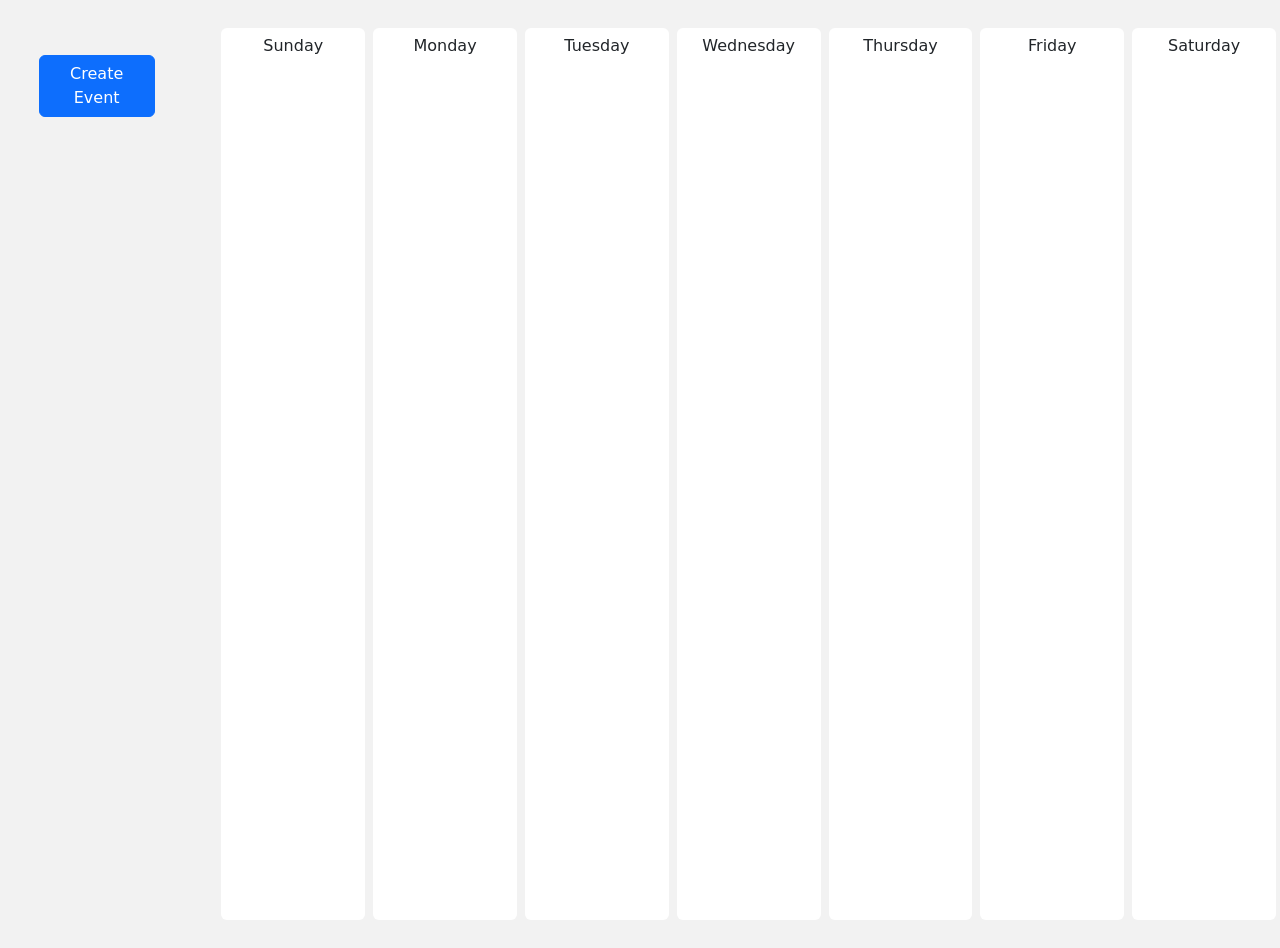
<file: index.html>
<!doctype html>
<html lang="en">
  <head>
    <meta charset="utf-8">
    <meta name="viewport" content="width=device-width, initial-scale=1">
    <title>Lab 4 - Calendar</title>
    <link href="https://cdn.jsdelivr.net/npm/bootstrap@5.3.3/dist/css/bootstrap.min.css" rel="stylesheet" integrity="sha384-QWTKZyjpPEjISv5WaRU9OFeRpok6YctnYmDr5pNlyT2bRjXh0JMhjY6hW+ALEwIH" crossorigin="anonymous">
    <link rel="stylesheet" href="./resources/css/style.css">
    <script src="./resources/js/script.js"></script>
  </head>
  <body>
    <div class="row">
        <div class="col-2">
            <div class="custom-container">
                <button class="btn btn-primary mt-3" data-bs-toggle="modal" data-bs-target="#event_modal" onclick="clearEditingState()">Create Event</button>
            </div>
        </div>
        
        <div class="modal" id="event_modal" tabindex="-1">
            <div class="modal-dialog">
                <div class="modal-content">
                    <form id="event_form">
                        <div class="modal-header">
                            <h5 class="modal-title">Create Event</h5>
                            <button type="button" class="btn-close" data-bs-dismiss="modal" aria-label="Close"></button>
                        </div>
                        <div class="modal-body">
                            <p>
                                <label for="event_name">Event Name:</label> <br>
                                <input type="text" id="event_name" name="event_name" placeholder="Enter event name/purpose" style="width: 450px;" required> <br>
                                <label for="event_category">Event Category:</label> <br>
                                <select id="event_category" style="width: 450px;" required>
                                    <option value="academic">Academic</option>
                                    <option value="personal">Personal</option>
                                    <option value="work">Work</option>
                                </select> <br>
                                <label for="event_weekday">Weekday:</label> <br>
                                <select id="event_weekday" style="width: 450px;" required>
                                    <option value="monday">Monday</option>
                                    <option value="tuesday">Tuesday</option>
                                    <option value="wednesday">Wednesday</option>
                                    <option value="thursday">Thursday</option>
                                    <option value="friday">Friday</option>
                                    <option value="saturday">Saturday</option>
                                    <option value="sunday">Sunday</option>
                                </select> <br>
                                <label for="event_time">Select a time:</label> <br>
                                <input type="time" id="event_time" style="width: 450px;" required> <br>
                                <label for="event_modality">Event Modality: </label> <br>
                                <select id="event_modality" style="width: 450px;" onchange="updateLocationOptions()" required>
                                    <option value="in-person">In Person</option>
                                    <option value="remote">Remote</option>
                                </select> <br>
                                <div id="place" style="width: 450px; display: none;">
                                    <label for="event_location">Location:</label> <br>
                                    <input type="text" id="event_location" name="event_location" placeholder="Enter event location" style="width: 450px;">
                                </div>
                                <div id="URL" style="width: 450px; display: none;">
                                    <label for="event_remote_url">Meeting URL (Zoom, MS Teams etc.):</label><br>
                                    <input type="text" id="event_remote_url" placeholder="e.g., https://zoom.us" style="width: 450px;" pattern="https?://(www\.)?[a-zA-Z0-9-]+\.[a-zA-Z]{2,}.*">
                                </div>
                                <label for="event_attendees">Attendees:</label><br>
                                <input type="text" id="event_attendees" name="event_attendees" placeholder="Enter attendee names, separated by commas" style="width: 450px;">
                            </p>
                        </div>
                        <div class="modal-footer">
                            <button type="button" class="btn btn-secondary" data-bs-dismiss="modal">Close</button>
                            <button type="button" class="btn btn-primary" onclick="saveEvent(event)" data-bs-dismiss="modal">Save Event</button>
                        </div>
                    </form>
                </div>
            </div>
        </div>
        
        <div class="col">
            <div class="container-md container-fluid py-4 h-100">
                <div id="calendar" class="row h-100">
                    <div class="col-sm m-1 bg-white rounded px-1 px-md-2" id="sunday">
                        <div class="h6 text-center position-relative py-2 day">
                            Sunday
                        </div>
                    </div>
                    <div class="col-sm m-1 bg-white rounded px-1 px-md-2" id="monday">
                        <div class="h6 text-center position-relative py-2 day">
                            Monday
                        </div>
                    </div>
                    <div class="col-sm m-1 bg-white rounded px-1 px-md-2" id="tuesday">
                        <div class="h6 text-center position-relative py-2 day">
                            Tuesday
                        </div>
                    </div>
                    <div class="col-sm m-1 bg-white rounded px-1 px-md-2" id="wednesday">
                        <div class="h6 text-center position-relative py-2 day">
                            Wednesday
                        </div>
                    </div>
                    <div class="col-sm m-1 bg-white rounded px-1 px-md-2" id="thursday">
                        <div class="h6 text-center position-relative py-2 day">
                            Thursday
                        </div>
                    </div>
                    <div class="col-sm m-1 bg-white rounded px-1 px-md-2" id="friday">
                        <div class="h6 text-center position-relative py-2 day">
                            Friday
                        </div>
                    </div>
                    <div class="col-sm m-1 bg-white rounded px-1 px-md-2" id="saturday">
                        <div class="h6 text-center position-relative py-2 day">
                            Saturday
                        </div>
                    </div>
                </div>        
            </div>
        </div>
    </div>
    
    <script src="https://cdn.jsdelivr.net/npm/bootstrap@5.3.3/dist/js/bootstrap.bundle.min.js" integrity="sha384-YvpcrYf0tY3lHB60NNkmXc5s9fDVZLESaAA55NDzOxhy9GkcIdslK1eN7N6jIeHz" crossorigin="anonymous"></script>
  </body>
</html>
</file>
<file: resources/css/style.css>
h1{
    text-align: center;
    padding-top: 2%;
}
body {
    height: 100%;
    background-color: #f2f2f2;
  }
  
  .event:hover {
    cursor: pointer;
  }
  
  .hidden {
    visibility: hidden;
    height: 0;
  }
  
  #calendar {
    height: 100vh !important;
  }

.custom-container {
    width: 100%;
    padding: 20%;
}


.event.academic {
    background-color: #e3f2fd;
    border-color: #2196f3 !important;
}

.event.personal {
    background-color: #f3e5f5;
    border-color: #9c27b0 !important;
}

.event.work {
    background-color: #fff3e0;
    border-color: #ff9800 !important;
}
</file>
<file: docs/resources/css/style.css>
h1{
    text-align: center;
    padding-top: 2%;
}
body {
    height: 100%;
    background-color: #f2f2f2;
  }
  
  .event:hover {
    cursor: pointer;
  }
  
  .hidden {
    visibility: hidden;
    height: 0;
  }
  
  #calendar {
    height: 100vh !important;
  }

.custom-container {
    width: 100%;
    padding: 20%;
}


.event.academic {
    background-color: #e3f2fd;
    border-color: #2196f3 !important;
}

.event.personal {
    background-color: #f3e5f5;
    border-color: #9c27b0 !important;
}

.event.work {
    background-color: #fff3e0;
    border-color: #ff9800 !important;
}
</file>
